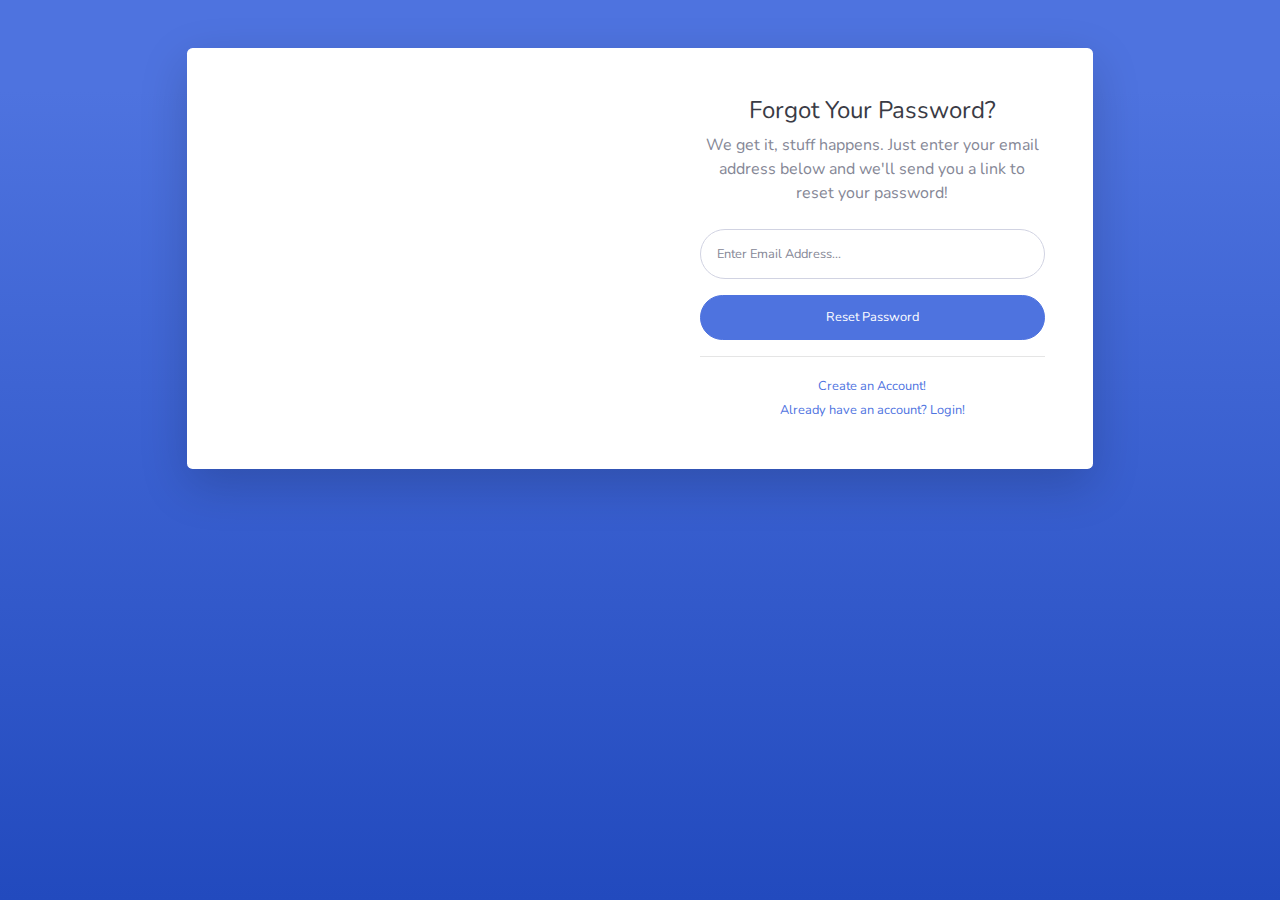
<file: forgot-password.html>
<!DOCTYPE html>
<html lang="en">

<head>

    <meta charset="utf-8">
    <meta http-equiv="X-UA-Compatible" content="IE=edge">
    <meta name="viewport" content="width=device-width, initial-scale=1, shrink-to-fit=no">
    <meta name="description" content="">
    <meta name="author" content="">

    <title>SB Admin 2 - Forgot Password</title>

    <!-- Custom fonts for this template-->
    <link href="vendor/fontawesome-free/css/all.min.css" rel="stylesheet" type="text/css">
    <link
        href="https://fonts.googleapis.com/css?family=Nunito:200,200i,300,300i,400,400i,600,600i,700,700i,800,800i,900,900i"
        rel="stylesheet">

    <!-- Custom styles for this template-->
    <link href="css/sb-admin-2.min.css" rel="stylesheet">

</head>

<body class="bg-gradient-primary">

    <div class="container">

        <!-- Outer Row -->
        <div class="row justify-content-center">

            <div class="col-xl-10 col-lg-12 col-md-9">

                <div class="card o-hidden border-0 shadow-lg my-5">
                    <div class="card-body p-0">
                        <!-- Nested Row within Card Body -->
                        <div class="row">
                            <div class="col-lg-6 d-none d-lg-block bg-password-image"></div>
                            <div class="col-lg-6">
                                <div class="p-5">
                                    <div class="text-center">
                                        <h1 class="h4 text-gray-900 mb-2">Forgot Your Password?</h1>
                                        <p class="mb-4">We get it, stuff happens. Just enter your email address below
                                            and we'll send you a link to reset your password!</p>
                                    </div>
                                    <form class="user">
                                        <div class="form-group">
                                            <input type="email" class="form-control form-control-user"
                                                id="exampleInputEmail" aria-describedby="emailHelp"
                                                placeholder="Enter Email Address...">
                                        </div>
                                        <a href="login.html" class="btn btn-primary btn-user btn-block">
                                            Reset Password
                                        </a>
                                    </form>
                                    <hr>
                                    <div class="text-center">
                                        <a class="small" href="register.html">Create an Account!</a>
                                    </div>
                                    <div class="text-center">
                                        <a class="small" href="login.html">Already have an account? Login!</a>
                                    </div>
                                </div>
                            </div>
                        </div>
                    </div>
                </div>

            </div>

        </div>

    </div>

    <!-- Bootstrap core JavaScript-->
    <script src="vendor/jquery/jquery.min.js"></script>
    <script src="vendor/bootstrap/js/bootstrap.bundle.min.js"></script>

    <!-- Core plugin JavaScript-->
    <script src="vendor/jquery-easing/jquery.easing.min.js"></script>

    <!-- Custom scripts for all pages-->
    <script src="js/sb-admin-2.min.js"></script>

</body>

</html>
</file>
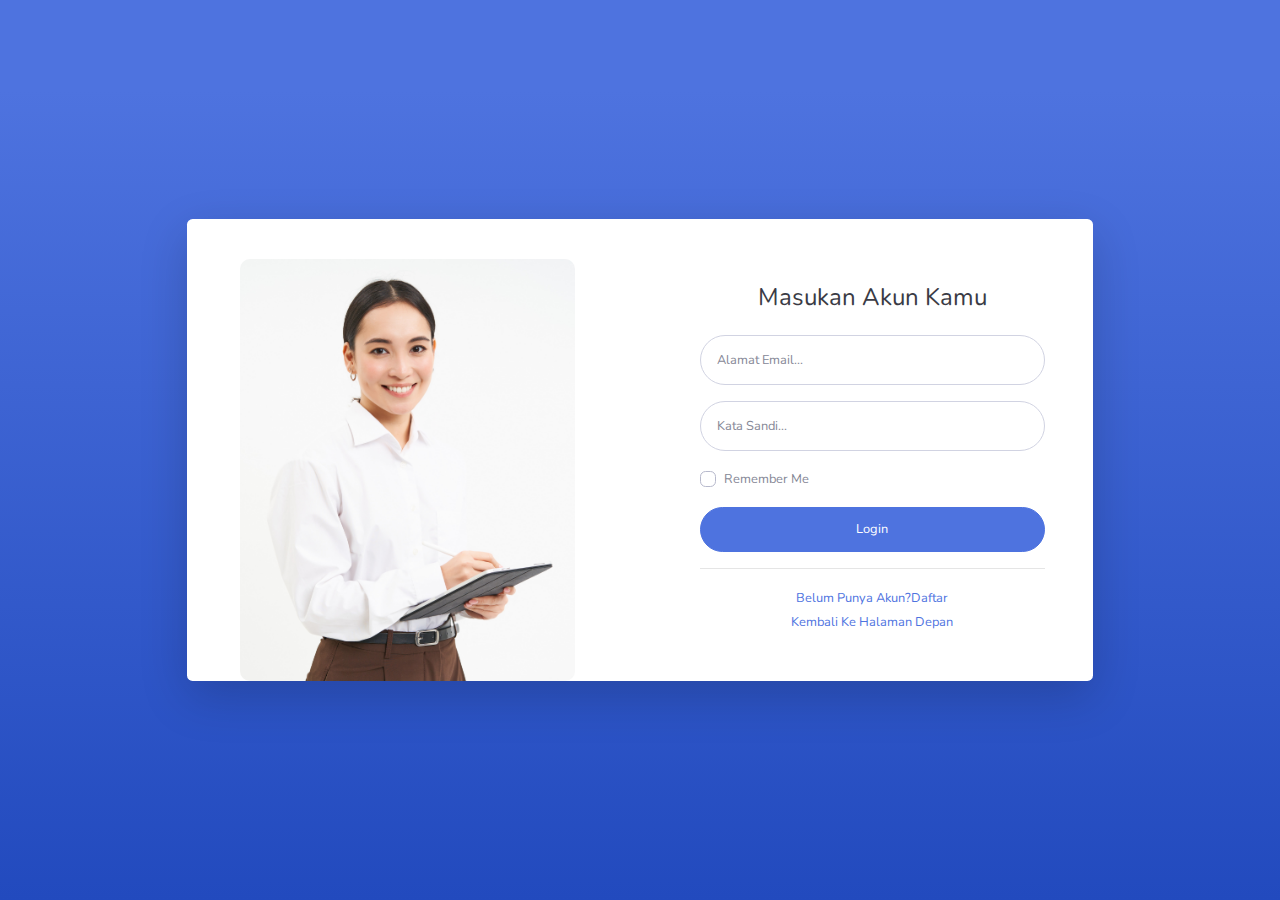
<file: login.html>
<!DOCTYPE html>
<html lang="en">

<head>

    <meta charset="utf-8">
    <meta http-equiv="X-UA-Compatible" content="IE=edge">
    <meta name="viewport" content="width=device-width, initial-scale=1, shrink-to-fit=no">
    <meta name="description" content="">
    <meta name="author" content="">

    <title>Halaman Login</title>

    <!-- Custom fonts for this template-->
    <link href="vendor/fontawesome-free/css/all.min.css" rel="stylesheet" type="text/css">
    <link
        href="https://fonts.googleapis.com/css?family=Nunito:200,200i,300,300i,400,400i,600,600i,700,700i,800,800i,900,900i"
        rel="stylesheet">

    <!-- Custom styles for this template-->
    <link href="css/sb-admin-2.min.css" rel="stylesheet">

</head>

<body class="bg-gradient-primary d-flex justify-content-center align-items-center min-vh-100">
    <div class="container">
        <!-- Outer Row -->
        <div class="row justify-content-center">

            <div class="col-xl-10 col-lg-12 col-md-9">

                <div class="card o-hidden border-0 shadow-lg my-5 ">
                    <div class="card-body p-0">
                        <!-- Nested Row within Card Body -->
                        <div class="row pt-3">
                            <div class="col-lg-6 d-none d-lg-flex justify-content-center align-items-end">
                            <img src="img/corporate-young-entrepreneurs-concept-successful-businesswoman-using-digital-tablet-prepares.jpg"
                                alt="Login Image"
                                style="width: 335px; max-width: none; height: auto; border-radius: 10px; margin-bottom: 0;">
                            </div>
                            <div class="col-lg-6">
                                <div class="p-5">
                                    <div class="text-center">
                                        <h1 class="h4 text-gray-900 mb-4">Masukan Akun Kamu</h1>
                                    </div>
                                    <form class="user">
                                        <div class="form-group">
                                            <input type="email" class="form-control form-control-user"
                                                id="exampleInputEmail" aria-describedby="emailHelp"
                                                placeholder="Alamat Email...">
                                        </div>
                                        <div class="form-group">
                                            <input type="password" class="form-control form-control-user"
                                                id="exampleInputPassword" placeholder="Kata Sandi...">
                                        </div>
                                        <div class="form-group">
                                            <div class="custom-control custom-checkbox small">
                                                <input type="checkbox" class="custom-control-input" id="customCheck">
                                                <label class="custom-control-label" for="customCheck">Remember
                                                    Me</label>
                                            </div>
                                        </div>
                                        <a href="index.html" class="btn btn-primary btn-user btn-block">
                                            Login
                                        </a>
                                    </form>
                                    <hr>
                                    <div class="text-center">
                                        <a class="small" href="register.html">Belum Punya Akun?Daftar</a>
                                    </div>
                                    <div class="text-center">
                                        <a class="small" href="">Kembali Ke Halaman Depan</a>
                                    </div>
                                </div>
                            </div>
                        </div>
                    </div>
                </div>

            </div>

        </div>

    </div>

    <!-- Bootstrap core JavaScript-->
    <script src="vendor/jquery/jquery.min.js"></script>
    <script src="vendor/bootstrap/js/bootstrap.bundle.min.js"></script>

    <!-- Core plugin JavaScript-->
    <script src="vendor/jquery-easing/jquery.easing.min.js"></script>

    <!-- Custom scripts for all pages-->
    <script src="js/sb-admin-2.min.js"></script>

</body>

</html>
</file>
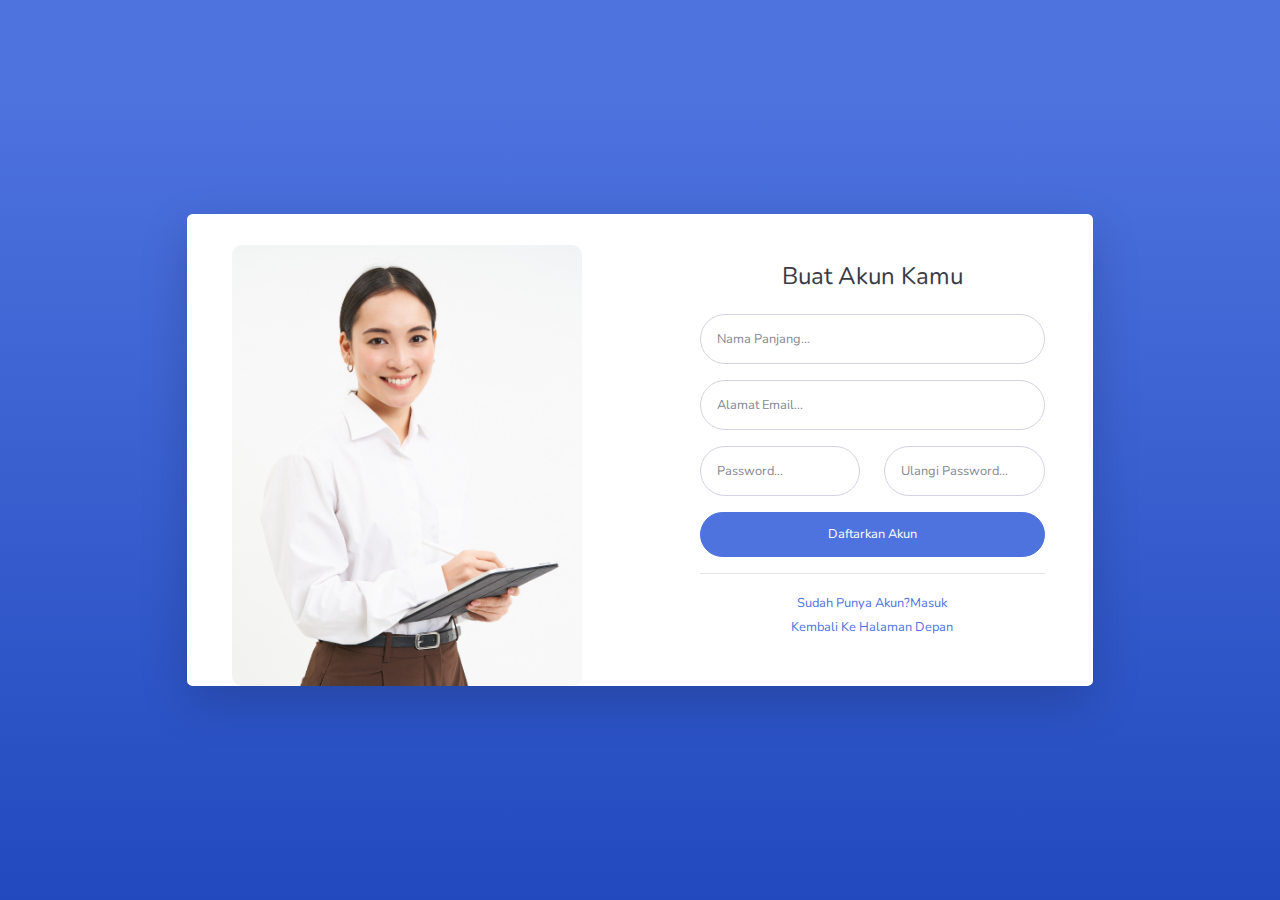
<file: register.html>
<!DOCTYPE html>
<html lang="en">

<head>

    <meta charset="utf-8">
    <meta http-equiv="X-UA-Compatible" content="IE=edge">
    <meta name="viewport" content="width=device-width, initial-scale=1, shrink-to-fit=no">
    <meta name="description" content="">
    <meta name="author" content="">

    <title>Halaman Buat Akun</title>

    <!-- Custom fonts for this template-->
    <link href="vendor/fontawesome-free/css/all.min.css" rel="stylesheet" type="text/css">
    <link
        href="https://fonts.googleapis.com/css?family=Nunito:200,200i,300,300i,400,400i,600,600i,700,700i,800,800i,900,900i"
        rel="stylesheet">

    <!-- Custom styles for this template-->
    <link href="css/sb-admin-2.min.css" rel="stylesheet">

</head>

<body class="bg-gradient-primary d-flex justify-content-center align-items-center min-vh-100">
    <div class="container">
        <!-- Outer Row -->
        <div class="row justify-content-center">

            <div class="col-xl-10 col-lg-12 col-md-9">

                <div class="card o-hidden border-0 shadow-lg my-5 ">
                    <div class="card-body p-0">
                        <!-- Nested Row within Card Body -->
                        <div class="row">
                            <div class="col-lg-6 d-none d-lg-flex justify-content-center align-items-end">
                                <img src="img/corporate-young-entrepreneurs-concept-successful-businesswoman-using-digital-tablet-prepares.jpg"
                                    alt="Login Image"
                                    style="width: 350px; max-width: none; height: auto; border-radius: 10px; margin-bottom: 0;">
                            </div>
                            <div class="col-lg-6">
                                <div class="p-5">
                                    <div class="text-center">
                                        <h1 class="h4 text-gray-900 mb-4">Buat Akun Kamu</h1>
                                    </div>
                                    <form class="user">
                                        <div class="form-group">
                                            <input type="nama" class="form-control form-control-user"
                                                placeholder="Nama Panjang...">
                                        </div>
                                        <div class="form-group">
                                            <input type="email" class="form-control form-control-user"
                                                placeholder="Alamat Email...">
                                        </div>
                                        <div class="form-group row">
                                            <div class="col-sm-6 mb-3 mb-sm-0">
                                                <input type="password" class="form-control form-control-user" placeholder="Password...">
                                            </div>
                                            <div class="col-sm-6">
                                                <input type="password" class="form-control form-control-user" placeholder="Ulangi Password...">
                                            </div>
                                        </div>
                                        <a href="login.html" class="btn btn-primary btn-user btn-block">
                                            Daftarkan Akun
                                        </a>
                                        <hr>
                                    </form>
                                    <div class="text-center">
                                        <a class="small" href="login.html">Sudah Punya Akun?Masuk</a>
                                    </div>
                                    <div class="text-center">
                                        <a class="small" href="">Kembali Ke Halaman Depan</a>
                                    </div>
                                </div>
                            </div>
                        </div>
                    </div>
                </div>

            </div>

        </div>

    </div>

    <!-- Bootstrap core JavaScript-->
    <script src="vendor/jquery/jquery.min.js"></script>
    <script src="vendor/bootstrap/js/bootstrap.bundle.min.js"></script>

    <!-- Core plugin JavaScript-->
    <script src="vendor/jquery-easing/jquery.easing.min.js"></script>

    <!-- Custom scripts for all pages-->
    <script src="js/sb-admin-2.min.js"></script>

</body>

</html>
</file>
